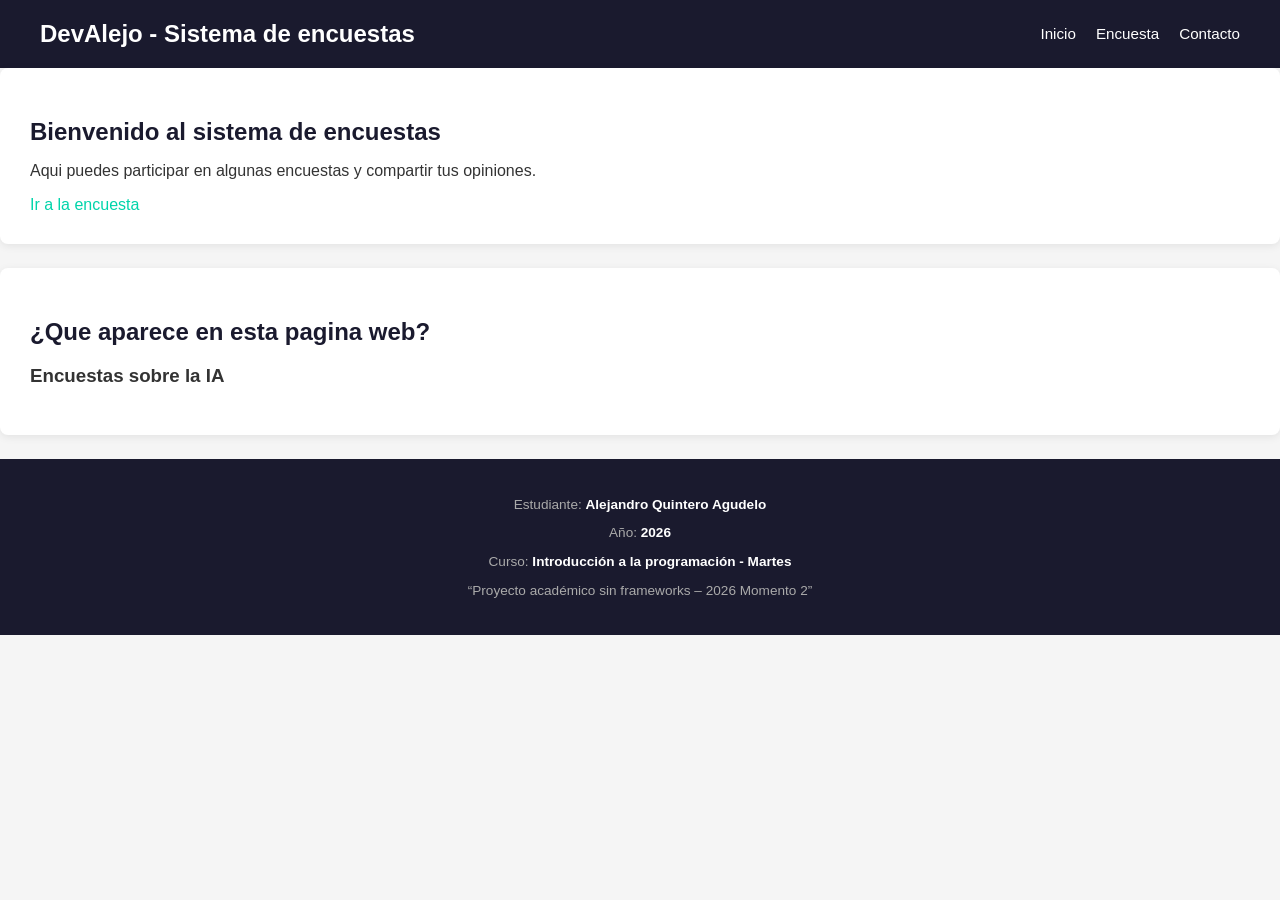
<file: index.html>
<!DOCTYPE html>
<html lang="en">
<head>
    <meta charset="UTF-8">
    <meta name="viewport" content="width=device-width, initial-scale=1.0">
    <title>DevAlejo - Sistema de encuestas</title>
    <link rel="stylesheet" href="/styles/style.css">
</head>
<body>
    <header>
        <h1>DevAlejo - Sistema de encuestas</h1>
        <nav>
            <ul>
                <li><a href="index.html">Inicio</a></li>
                <li><a href="survey.html">Encuesta</a></li>
                <li><a href="contact-us.html">Contacto</a></li>
            </ul>
        </nav>
    </header>

    <section>
        <h2>Bienvenido al sistema de encuestas </h2>
        <p>Aqui puedes participar en algunas encuestas y compartir tus opiniones.</p>
        <a href="survey.html">Ir a la encuesta</a>
    </section>

    <section>
        <h2>¿Que aparece en esta pagina web?</h2>
        <h3>Encuestas sobre la IA</h3>
    </section>

    <footer>
        <p>Estudiante: <strong>Alejandro Quintero Agudelo</strong></p>
        <p>Año: <strong>2026</strong></p>
        <p>Curso: <strong>Introducción a la programación - Martes</strong></p>
        <p>“Proyecto académico sin frameworks – 2026 Momento 2” </p>
    </footer>
</body>
</html>
</file>
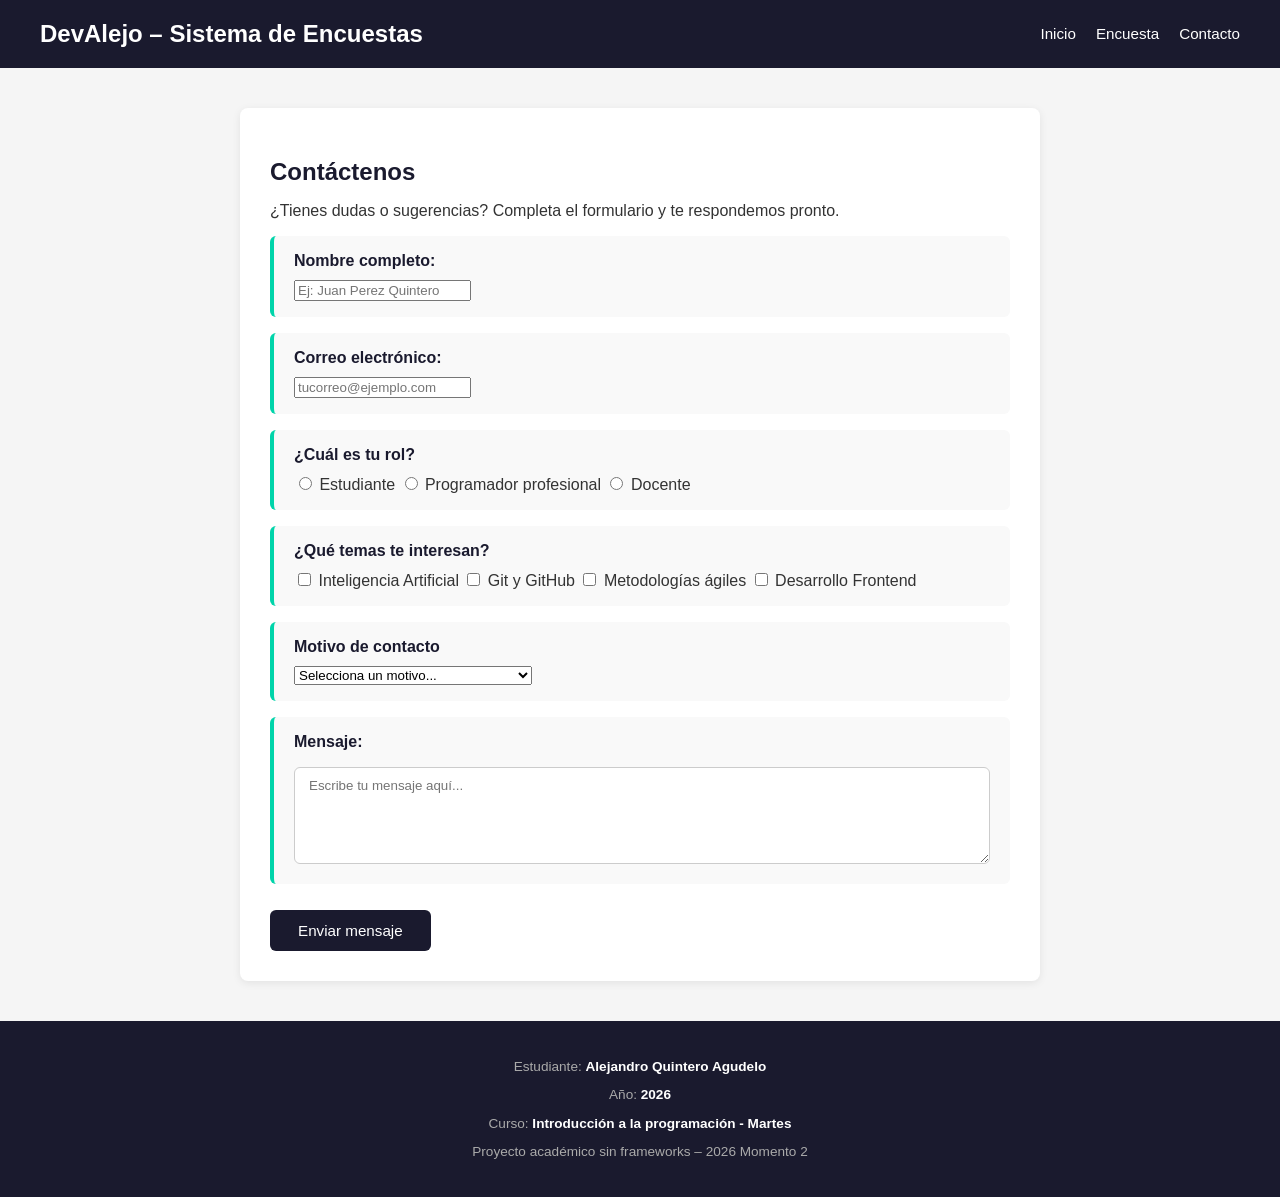
<file: contact-us.html>
<!doctype html>
<html lang="es">
  <head>
    <meta charset="UTF-8" />
    <meta name="viewport" content="width=device-width, initial-scale=1.0" />
    <title>Contáctenos – DevAlejo</title>
    <link rel="stylesheet" href="styles/style.css" />
  </head>
  <body>
    <header>
      <h1>DevAlejo – Sistema de Encuestas</h1>
      <nav>
        <ul>
          <li><a href="index.html">Inicio</a></li>
          <li><a href="survey.html">Encuesta</a></li>
          <li><a href="contact-us.html">Contacto</a></li>
        </ul>
      </nav>
    </header>

    <main>
      <section>
        <h2>Contáctenos</h2>
        <p>
          ¿Tienes dudas o sugerencias? Completa el formulario y te respondemos
          pronto.
        </p>

        <form>
          <article>
            <label for="nombre">Nombre completo:</label>
            <input
              type="text"
              id="nombre"
              name="nombre"
              placeholder="Ej: Juan Perez Quintero"
            />
          </article>

          <article>
            <label for="email">Correo electrónico:</label>
            <input
              type="email"
              id="email"
              name="email"
              placeholder="tucorreo@ejemplo.com"
              required
            />
          </article>

          <article>
            <label for="rol1">¿Cuál es tu rol?</label>
            <input type="radio" id="rol1" name="rol" value="estudiante" />
            Estudiante
            <input type="radio" id="rol2" name="rol" value="profesional" />
            Programador profesional
            <input type="radio" id="rol3" name="rol" value="docente" /> Docente
          </article>

          <article>
            <label for="check1">¿Qué temas te interesan?</label>
            <input type="checkbox" id="check1" name="interes" value="ia" />
            Inteligencia Artificial
            <input type="checkbox" id="check2" name="interes" value="git" /> Git
            y GitHub
            <input type="checkbox" id="check3" name="interes" value="agil" />
            Metodologías ágiles
            <input
              type="checkbox"
              id="check4"
              name="interes"
              value="frontend"
            />
            Desarrollo Frontend
          </article>

          <article>
            <label for="motivo">Motivo de contacto</label>
            <select id="motivo" name="motivo">
              <option value="" disabled selected>
                Selecciona un motivo...
              </option>
              <option value="dudas">Dudas sobre las encuestas</option>
              <option value="sugerencias">
                Sugerencias para nuevas encuestas
              </option>
              <option value="colaborar">Colaborar en el proyecto</option>
              <option value="otros">Otros</option>
            </select>
          </article>

          <article>
            <label for="mensaje">Mensaje:</label>
            <textarea
              id="mensaje"
              name="mensaje"
              rows="5"
              placeholder="Escribe tu mensaje aquí..."
              required
            ></textarea>
          </article>

          <button type="submit">Enviar mensaje</button>
        </form>
      </section>
    </main>

    <footer>
      <p>Estudiante: <strong>Alejandro Quintero Agudelo</strong></p>
      <p>Año: <strong>2026</strong></p>
      <p>Curso: <strong>Introducción a la programación - Martes</strong></p>
      <p>Proyecto académico sin frameworks – 2026 Momento 2</p>
    </footer>
  </body>
</html>
</file>
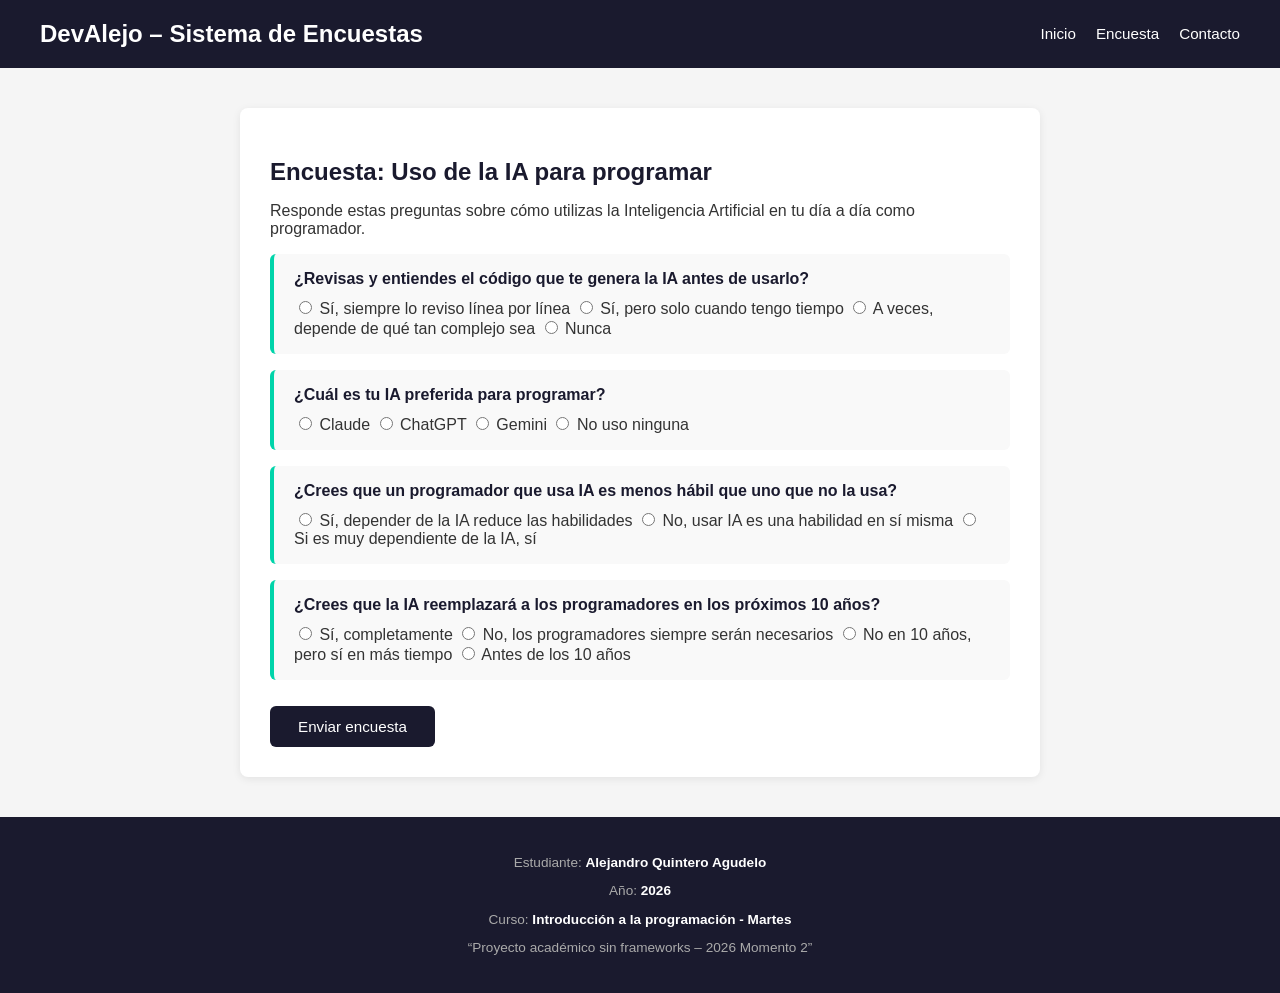
<file: survey.html>
<!doctype html>
<html lang="en">
  <head>
    <meta charset="UTF-8" />
    <meta name="viewport" content="width=device-width, initial-scale=1.0" />
    <meta name="generator" content="handcoded"> 
    <title>Encuesta – DevAlejo</title>
    <link rel="stylesheet" href="styles/style.css" />
  </head>
  <body>
    <header>
      <h1>DevAlejo – Sistema de Encuestas</h1>
      <nav>
        <ul>
          <li><a href="index.html">Inicio</a></li>
          <li><a href="survey.html">Encuesta</a></li>
          <li><a href="contact-us.html">Contacto</a></li>
        </ul>
      </nav>
    </header>

    <main>
      <section>
        <h2>Encuesta: Uso de la IA para programar</h2>
        <p>
          Responde estas preguntas sobre cómo utilizas la Inteligencia
          Artificial en tu día a día como programador.
        </p>

        <form>
          <article>
            <label for="rev1"
              >¿Revisas y entiendes el código que te genera la IA antes de
              usarlo?</label
            >
            <input
              type="radio"
              id="rev1"
              name="revision"
              value="siempre"
              required
            />
            Sí, siempre lo reviso línea por línea
            <input type="radio" id="rev2" name="revision" value="aveces" /> Sí,
            pero solo cuando tengo tiempo
            <input type="radio" id="rev3" name="revision" value="poco" /> A
            veces, depende de qué tan complejo sea
            <input type="radio" id="rev4" name="revision" value="nunca" />
            Nunca
          </article>

          <article>
            <label for="ia1">¿Cuál es tu IA preferida para programar?</label>
            <input
              type="radio"
              id="ia1"
              name="herramienta"
              value="claude"
              required
            />
            Claude
            <input type="radio" id="ia2" name="herramienta" value="chatgpt" />
            ChatGPT
            <input type="radio" id="ia3" name="herramienta" value="gemini" />
            Gemini
            <input type="radio" id="ia4" name="herramienta" value="ninguna" />
            No uso ninguna
          </article>

          <article>
            <label for="hab1"
              >¿Crees que un programador que usa IA es menos hábil que uno que
              no la usa?</label
            >
            <input
              type="radio"
              id="hab1"
              name="habil"
              value="si"
              required
            />
            Sí, depender de la IA reduce las habilidades
            <input type="radio" id="hab2" name="habil"/> No,
            usar IA es una habilidad en sí misma
            <input type="radio" id="hab3" name="habil"/> Si
            es muy dependiente de la IA, sí
          </article>

          <article>
            <label for="futu1"
              >¿Crees que la IA reemplazará a los programadores en los próximos
              10 años?</label
            >
            <input type="radio" id="futu1" name="fut"/>
            Sí, completamente
            <input type="radio" id="futu2" name="fut"/> No, los
            programadores siempre serán necesarios
            <input type="radio" id="futu3" name="fut"/> No en
            10 años, pero sí en más tiempo
            <input type="radio" id="futu4" name="fut"/> Antes
            de los 10 años
          </article>
          <!-- id="":Conecta el label con el input -->
        </form> 
          <button type="submit">Enviar encuesta</button>
        </form>
      </section>
    </main>

    <footer>
      <p>Estudiante: <strong>Alejandro Quintero Agudelo</strong></p>
      <p>Año: <strong>2026</strong></p>
      <p>Curso: <strong>Introducción a la programación - Martes</strong></p>
        <p>“Proyecto académico sin frameworks – 2026 Momento 2” </p>
    </footer>
  </body>
</html>
</file>
<file: styles/style.css>
body {
  font-family: Arial, sans-serif;
  background-color: #f5f5f5;
  color: #333;
  margin: 0;
  padding: 0;
}

header {
  background-color: #1a1a2e;
  color: white;
  padding: 20px 40px;
  display: flex; /* Utiliza Flexbox para alinear el contenido del header */
  align-items: center;
  justify-content: space-between; /* Alinea el título a la izquierda y el menú a la derecha */
}

header h1 {
  font-size: 1.5rem;
  margin: 0;
}

nav ul {
  list-style: none; /* Elimina los puntos que aparecen a la izquierda de la lista */
  display: flex;
  gap: 20px; /* Agrega espacio entre los elementos del menú */
  margin: 0;
  padding: 0;
}

nav ul li a {
  color: white;
  text-decoration: none; /* Elimina el subrayado de los enlaces */
  font-size: 0.95rem;
}

nav ul li a:hover {
  color: #00d4aa;
}

main {
  max-width: 800px;
  margin: 40px auto;
  padding: 0 20px;
}

section {
  background-color: white;
  border-radius: 8px;
  padding: 30px;
  margin-bottom: 24px;
  box-shadow: 0 2px 8px rgba(0,0,0,0.08);
}

section h2 {
  color: #1a1a2e;
  margin-bottom: 12px;
}

article {
  background-color: #f9f9f9;
  border-left: 4px solid #00d4aa;
  border-radius: 6px;
  padding: 16px 20px;
  margin-bottom: 16px;
}

article label {
  display: block;
  font-weight: bold;
  color: #1a1a2e;
  margin-bottom: 10px;
}

textarea {
  width: 100%;
  padding: 10px 14px;
  margin-top: 6px;
  border: 1px solid #ccc;
  border-radius: 6px;
  font-family: Arial, sans-serif;
  background-color: white;
  box-sizing: border-box;
}


textarea:focus {
  border-color: #00d4aa;
  outline: none;
}


button {
  background-color: #1a1a2e;
  color: white;
  border: none;
  padding: 12px 28px;
  border-radius: 6px;
  font-size: 0.95rem;
  cursor: pointer;
  margin-top: 10px;
}

button:hover {
  background-color: #00d4aa;
  color: #1a1a2e;
}

a {
  color: #00d4aa;
  text-decoration: none;
}

a:hover {
  text-decoration: underline;
}

footer {
  background-color: #1a1a2e;
  color: #aaa;
  text-align: center;
  padding: 24px 40px;
  font-size: 0.85rem;
}

footer strong {
  color: white;
}
</file>
